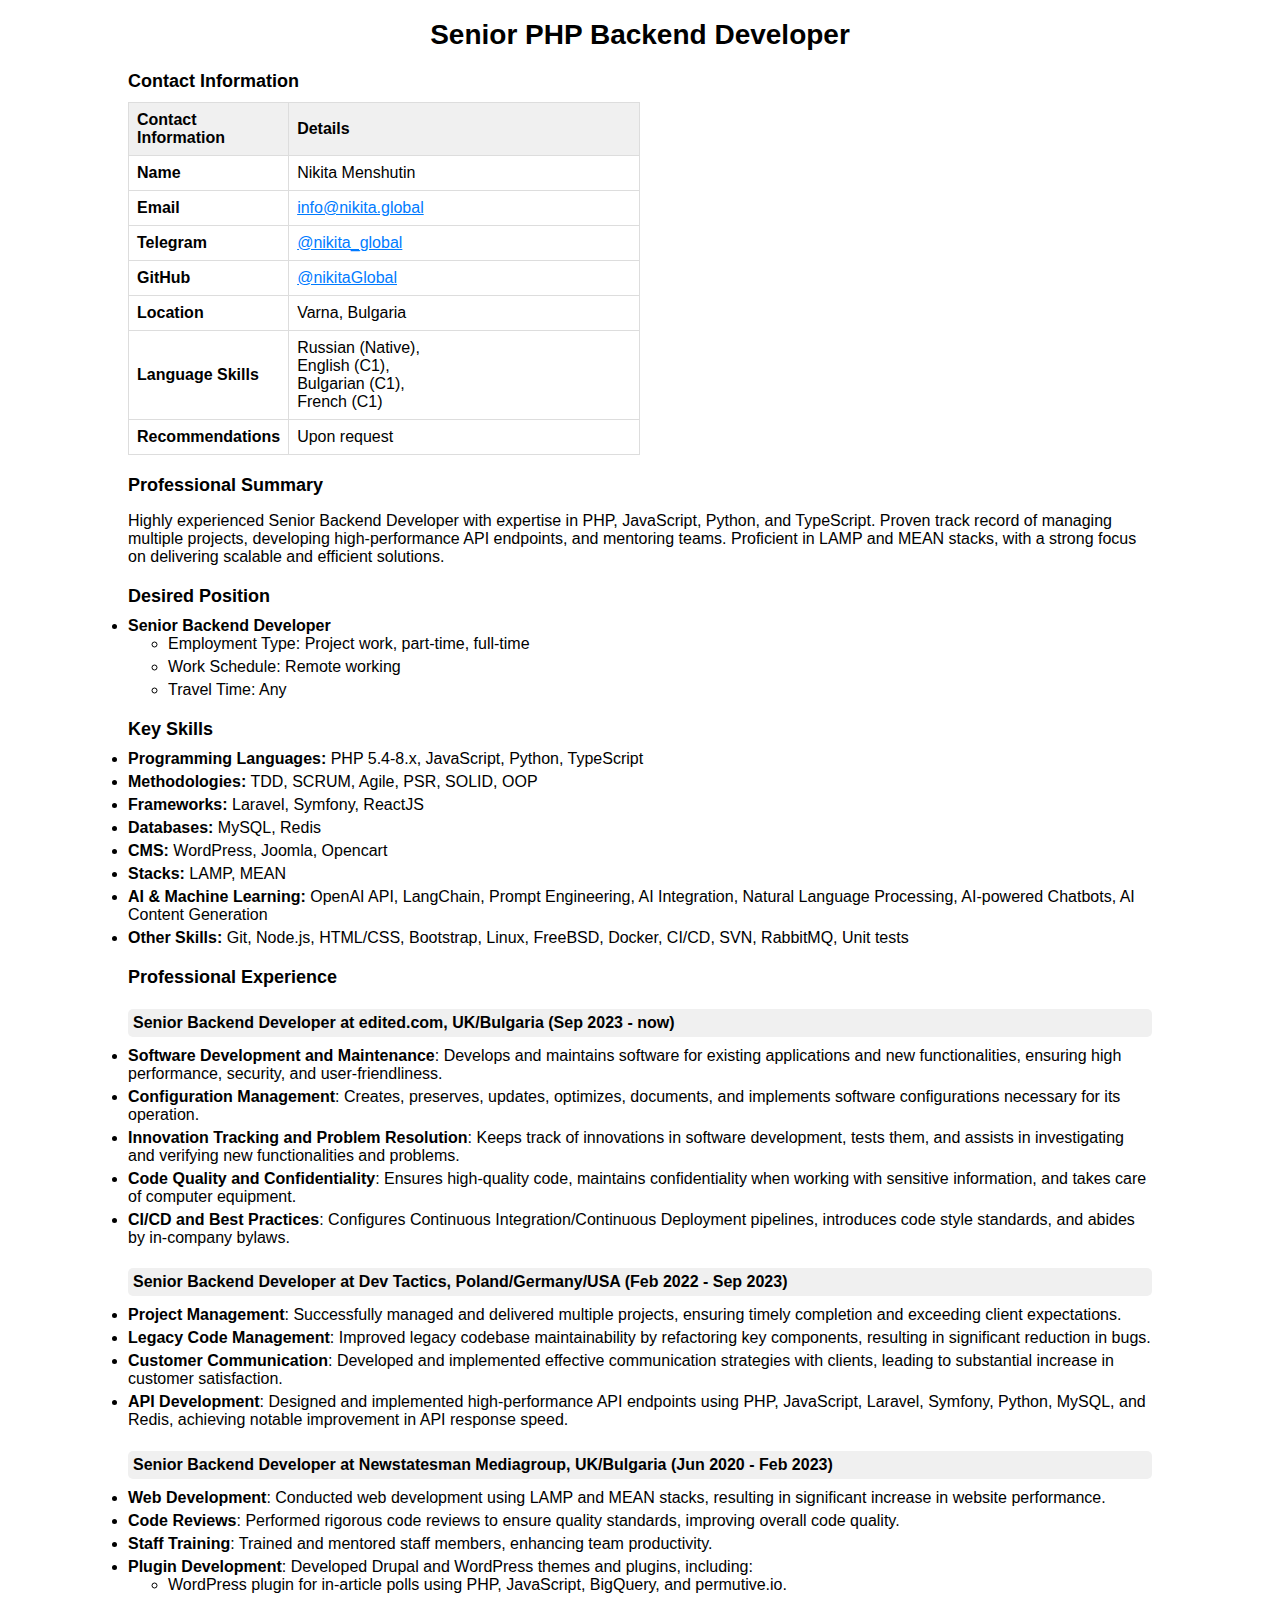
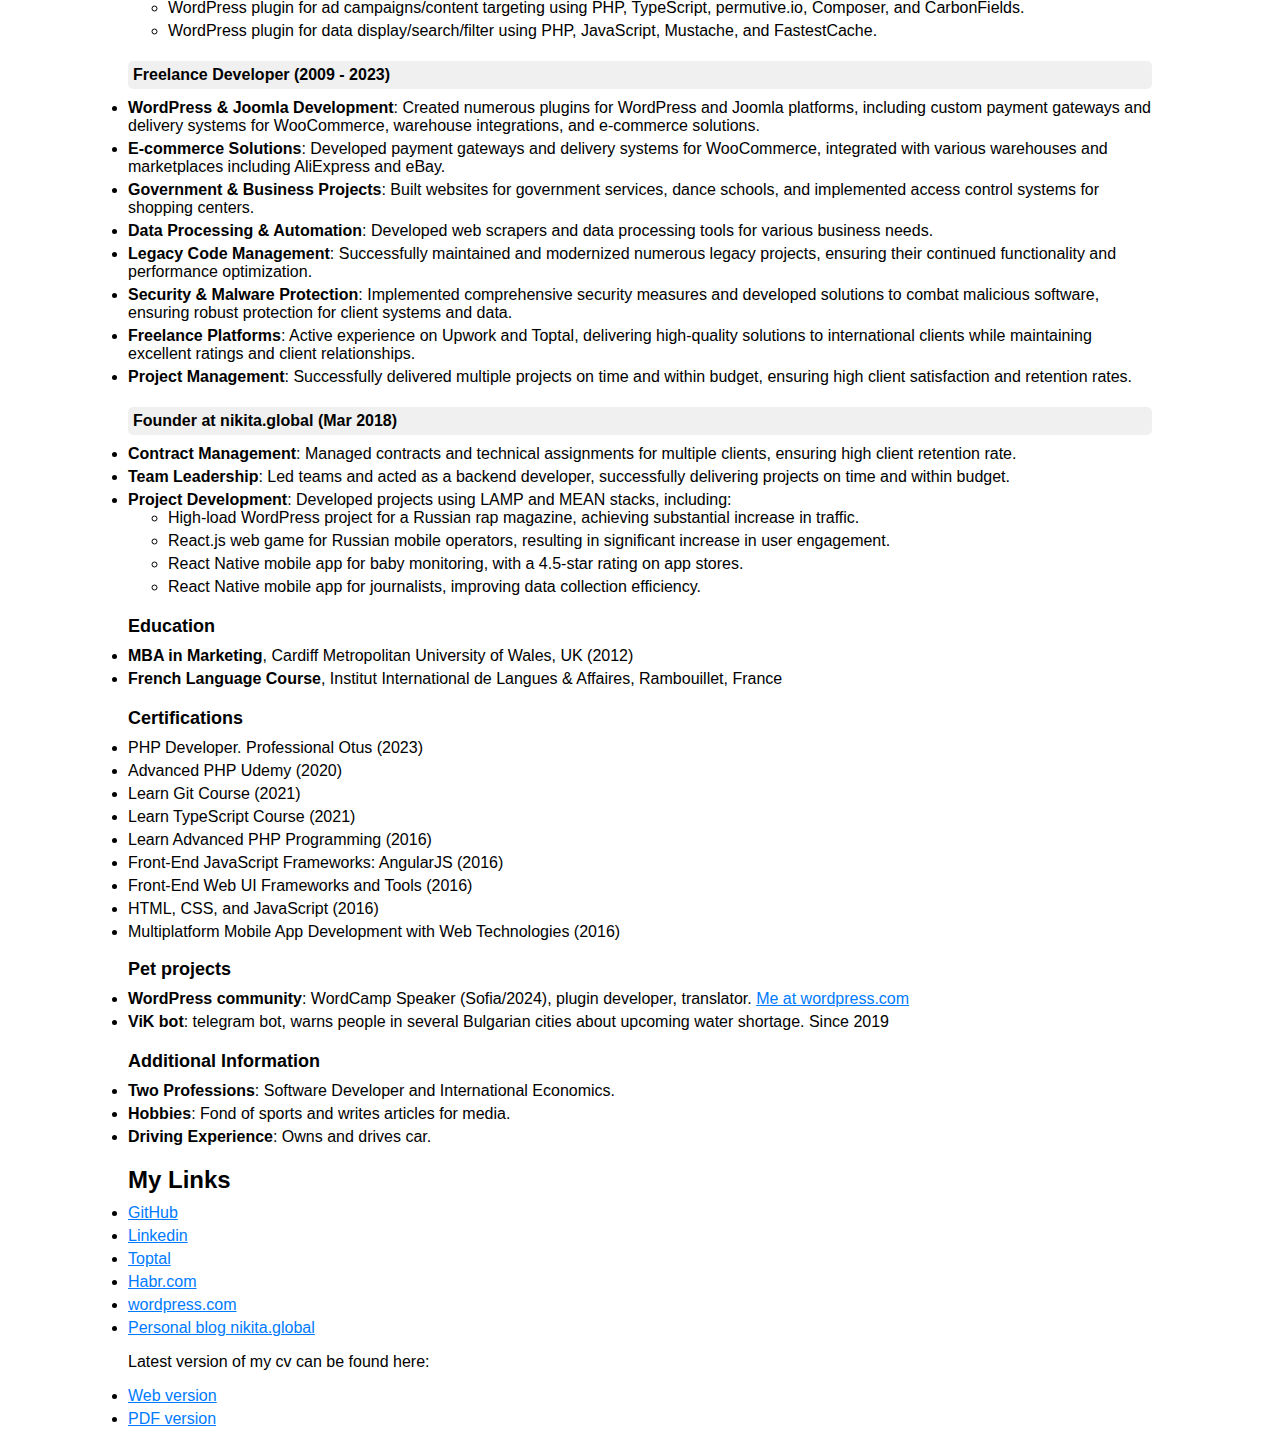
<file: index.html>
<!DOCTYPE html>
<html xmlns="http://www.w3.org/1999/xhtml" lang="" xml:lang="">
<head>
  <meta charset="utf-8" />
  <meta name="generator" content="pandoc" />
  <meta name="viewport" content="width=device-width, initial-scale=1.0, user-scalable=yes" />
  <title>Senior PHP Backend Developer</title>
  <style>
    code{white-space: pre-wrap;}
    span.smallcaps{font-variant: small-caps;}
    div.columns{display: flex; gap: min(4vw, 1.5em);}
    div.column{flex: auto; overflow-x: auto;}
    div.hanging-indent{margin-left: 1.5em; text-indent: -1.5em;}
    /* The extra [class] is a hack that increases specificity enough to
       override a similar rule in reveal.js */
    ul.task-list[class]{list-style: none;}
    ul.task-list li input[type="checkbox"] {
      font-size: inherit;
      width: 0.8em;
      margin: 0 0.8em 0.2em -1.6em;
      vertical-align: middle;
    }
    .display.math{display: block; text-align: center; margin: 0.5rem auto;}
  </style>
  <link rel="stylesheet" href="styles.css" />
</head>
<body>
<header id="title-block-header">
<h1 class="title">Senior PHP Backend Developer</h1>
</header>
<h3 id="contact-information">Contact Information</h3>
<table>
<colgroup>
<col style="width: 67%" />
<col style="width: 32%" />
</colgroup>
<thead>
<tr class="header">
<th>Contact Information</th>
<th>Details</th>
</tr>
</thead>
<tbody>
<tr class="odd">
<td><strong>Name</strong></td>
<td>Nikita Menshutin</td>
</tr>
<tr class="even">
<td><strong>Email</strong></td>
<td><a href="mailto:info@nikita.global">info@nikita.global</a></td>
</tr>
<tr class="odd">
<td><strong>Telegram</strong></td>
<td><a href="https://t.me/nikita_global"><span class="citation"
data-cites="nikita_global">@nikita_global</span></a></td>
</tr>
<tr class="even">
<td><strong>GitHub</strong></td>
<td><a href="https://github.com/nikitaGlobal/"><span class="citation"
data-cites="nikitaGlobal">@nikitaGlobal</span></a></td>
</tr>
<tr class="odd">
<td><strong>Location</strong></td>
<td>Varna, Bulgaria</td>
</tr>
<tr class="even">
<td><strong>Language Skills</strong></td>
<td>Russian (Native),<br> English (C1),<br> Bulgarian (C1),<br> French
(C1)</td>
</tr>
<tr class="odd">
<td><strong>Recommendations</strong></td>
<td>Upon request</td>
</tr>
</tbody>
</table>
<h3 id="professional-summary">Professional Summary</h3>
<p>Highly experienced Senior Backend Developer with expertise in PHP,
JavaScript, Python, and TypeScript. Proven track record of managing
multiple projects, developing high-performance API endpoints, and
mentoring teams. Proficient in LAMP and MEAN stacks, with a strong focus
on delivering scalable and efficient solutions.</p>
<h3 id="desired-position">Desired Position</h3>
<ul>
<li><strong>Senior Backend Developer</strong>
<ul>
<li>Employment Type: Project work, part-time, full-time</li>
<li>Work Schedule: Remote working</li>
<li>Travel Time: Any</li>
</ul></li>
</ul>
<h3 id="key-skills">Key Skills</h3>
<ul>
<li><strong>Programming Languages:</strong> PHP 5.4-8.x, JavaScript,
Python, TypeScript</li>
<li><strong>Methodologies:</strong> TDD, SCRUM, Agile, PSR, SOLID,
OOP</li>
<li><strong>Frameworks:</strong> Laravel, Symfony, ReactJS</li>
<li><strong>Databases:</strong> MySQL, Redis</li>
<li><strong>CMS:</strong> WordPress, Joomla, Opencart</li>
<li><strong>Stacks:</strong> LAMP, MEAN</li>
<li><strong>AI &amp; Machine Learning:</strong> OpenAI API, LangChain,
Prompt Engineering, AI Integration, Natural Language Processing,
AI-powered Chatbots, AI Content Generation</li>
<li><strong>Other Skills:</strong> Git, Node.js, HTML/CSS, Bootstrap,
Linux, FreeBSD, Docker, CI/CD, SVN, RabbitMQ, Unit tests</li>
</ul>
<h3 id="professional-experience">Professional Experience</h3>
<h4
id="senior-backend-developer-at-edited.com-ukbulgaria-sep-2023---now">Senior
Backend Developer at edited.com, UK/Bulgaria (Sep 2023 - now)</h4>
<ul>
<li><strong>Software Development and Maintenance</strong>: Develops and
maintains software for existing applications and new functionalities,
ensuring high performance, security, and user-friendliness.</li>
<li><strong>Configuration Management</strong>: Creates, preserves,
updates, optimizes, documents, and implements software configurations
necessary for its operation.</li>
<li><strong>Innovation Tracking and Problem Resolution</strong>: Keeps
track of innovations in software development, tests them, and assists in
investigating and verifying new functionalities and problems.</li>
<li><strong>Code Quality and Confidentiality</strong>: Ensures
high-quality code, maintains confidentiality when working with sensitive
information, and takes care of computer equipment.</li>
<li><strong>CI/CD and Best Practices</strong>: Configures Continuous
Integration/Continuous Deployment pipelines, introduces code style
standards, and abides by in-company bylaws.</li>
</ul>
<h4
id="senior-backend-developer-at-dev-tactics-polandgermanyusa-feb-2022---sep-2023">Senior
Backend Developer at Dev Tactics, Poland/Germany/USA (Feb 2022 - Sep
2023)</h4>
<ul>
<li><strong>Project Management</strong>: Successfully managed and
delivered multiple projects, ensuring timely completion and exceeding
client expectations.</li>
<li><strong>Legacy Code Management</strong>: Improved legacy codebase
maintainability by refactoring key components, resulting in significant
reduction in bugs.</li>
<li><strong>Customer Communication</strong>: Developed and implemented
effective communication strategies with clients, leading to substantial
increase in customer satisfaction.</li>
<li><strong>API Development</strong>: Designed and implemented
high-performance API endpoints using PHP, JavaScript, Laravel, Symfony,
Python, MySQL, and Redis, achieving notable improvement in API response
speed.</li>
</ul>
<h4
id="senior-backend-developer-at-newstatesman-mediagroup-ukbulgaria-jun-2020---feb-2023">Senior
Backend Developer at Newstatesman Mediagroup, UK/Bulgaria (Jun 2020 -
Feb 2023)</h4>
<ul>
<li><strong>Web Development</strong>: Conducted web development using
LAMP and MEAN stacks, resulting in significant increase in website
performance.</li>
<li><strong>Code Reviews</strong>: Performed rigorous code reviews to
ensure quality standards, improving overall code quality.</li>
<li><strong>Staff Training</strong>: Trained and mentored staff members,
enhancing team productivity.</li>
<li><strong>Plugin Development</strong>: Developed Drupal and WordPress
themes and plugins, including:
<ul>
<li>WordPress plugin for in-article polls using PHP, JavaScript,
BigQuery, and permutive.io.</li>
<li>WordPress plugin for ad campaigns/content targeting using PHP,
TypeScript, permutive.io, Composer, and CarbonFields.</li>
<li>WordPress plugin for data display/search/filter using PHP,
JavaScript, Mustache, and FastestCache.</li>
</ul></li>
</ul>
<h4 id="freelance-developer-2009---2023">Freelance Developer (2009 -
2023)</h4>
<ul>
<li><strong>WordPress &amp; Joomla Development</strong>: Created
numerous plugins for WordPress and Joomla platforms, including custom
payment gateways and delivery systems for WooCommerce, warehouse
integrations, and e-commerce solutions.</li>
<li><strong>E-commerce Solutions</strong>: Developed payment gateways
and delivery systems for WooCommerce, integrated with various warehouses
and marketplaces including AliExpress and eBay.</li>
<li><strong>Government &amp; Business Projects</strong>: Built websites
for government services, dance schools, and implemented access control
systems for shopping centers.</li>
<li><strong>Data Processing &amp; Automation</strong>: Developed web
scrapers and data processing tools for various business needs.</li>
<li><strong>Legacy Code Management</strong>: Successfully maintained and
modernized numerous legacy projects, ensuring their continued
functionality and performance optimization.</li>
<li><strong>Security &amp; Malware Protection</strong>: Implemented
comprehensive security measures and developed solutions to combat
malicious software, ensuring robust protection for client systems and
data.</li>
<li><strong>Freelance Platforms</strong>: Active experience on Upwork
and Toptal, delivering high-quality solutions to international clients
while maintaining excellent ratings and client relationships.</li>
<li><strong>Project Management</strong>: Successfully delivered multiple
projects on time and within budget, ensuring high client satisfaction
and retention rates.</li>
</ul>
<h4 id="founder-at-nikita.global-mar-2018">Founder at nikita.global (Mar
2018)</h4>
<ul>
<li><strong>Contract Management</strong>: Managed contracts and
technical assignments for multiple clients, ensuring high client
retention rate.</li>
<li><strong>Team Leadership</strong>: Led teams and acted as a backend
developer, successfully delivering projects on time and within
budget.</li>
<li><strong>Project Development</strong>: Developed projects using LAMP
and MEAN stacks, including:
<ul>
<li>High-load WordPress project for a Russian rap magazine, achieving
substantial increase in traffic.</li>
<li>React.js web game for Russian mobile operators, resulting in
significant increase in user engagement.</li>
<li>React Native mobile app for baby monitoring, with a 4.5-star rating
on app stores.</li>
<li>React Native mobile app for journalists, improving data collection
efficiency.</li>
</ul></li>
</ul>
<h3 id="education">Education</h3>
<ul>
<li><strong>MBA in Marketing</strong>, Cardiff Metropolitan University
of Wales, UK (2012)</li>
<li><strong>French Language Course</strong>, Institut International de
Langues &amp; Affaires, Rambouillet, France</li>
</ul>
<h3 id="certifications">Certifications</h3>
<ul>
<li>PHP Developer. Professional Otus (2023)</li>
<li>Advanced PHP Udemy (2020)</li>
<li>Learn Git Course (2021)</li>
<li>Learn TypeScript Course (2021)</li>
<li>Learn Advanced PHP Programming (2016)</li>
<li>Front-End JavaScript Frameworks: AngularJS (2016)</li>
<li>Front-End Web UI Frameworks and Tools (2016)</li>
<li>HTML, CSS, and JavaScript (2016)</li>
<li>Multiplatform Mobile App Development with Web Technologies
(2016)</li>
</ul>
<h3 id="pet-projects">Pet projects</h3>
<ul>
<li><strong>WordPress community</strong>: WordCamp Speaker (Sofia/2024),
plugin developer, translator. <a
href="https://profiles.wordpress.org/nikitaglobal/">Me at
wordpress.com</a></li>
<li><strong>ViK bot</strong>: telegram bot, warns people in several
Bulgarian cities about upcoming water shortage. Since 2019</li>
</ul>
<h3 id="additional-information">Additional Information</h3>
<ul>
<li><strong>Two Professions</strong>: Software Developer and
International Economics.</li>
<li><strong>Hobbies</strong>: Fond of sports and writes articles for
media.</li>
<li><strong>Driving Experience</strong>: Owns and drives car.</li>
</ul>
<h2 id="my-links">My Links</h2>
<ul>
<li><a href="https://github.com/nikitaGlobal/">GitHub</a></li>
<li><a
href="https://www.linkedin.com/in/nikitaglobal/">Linkedin</a></li>
<li><a
href="https://www.toptal.com/resume/nikita-menshutin">Toptal</a></li>
<li><a href="https://habr.com/ru/users/nikitaGlobal/">Habr.com</a></li>
<li><a
href="https://profiles.wordpress.org/nikitaglobal/">wordpress.com</a></li>
<li><a href="https://nikita.global">Personal blog nikita.global</a></li>
</ul>
<p>Latest version of my cv can be found here:</p>
<ul>
<li><a href="https://nikitaglobal.github.io/nikitaglobal/">Web
version</a></li>
<li><a
href="https://nikitaglobal.github.io/nikitaglobal/nikita_menshutin.pdf">PDF
version</a></li>
</ul>
</body>
</html>
</file>
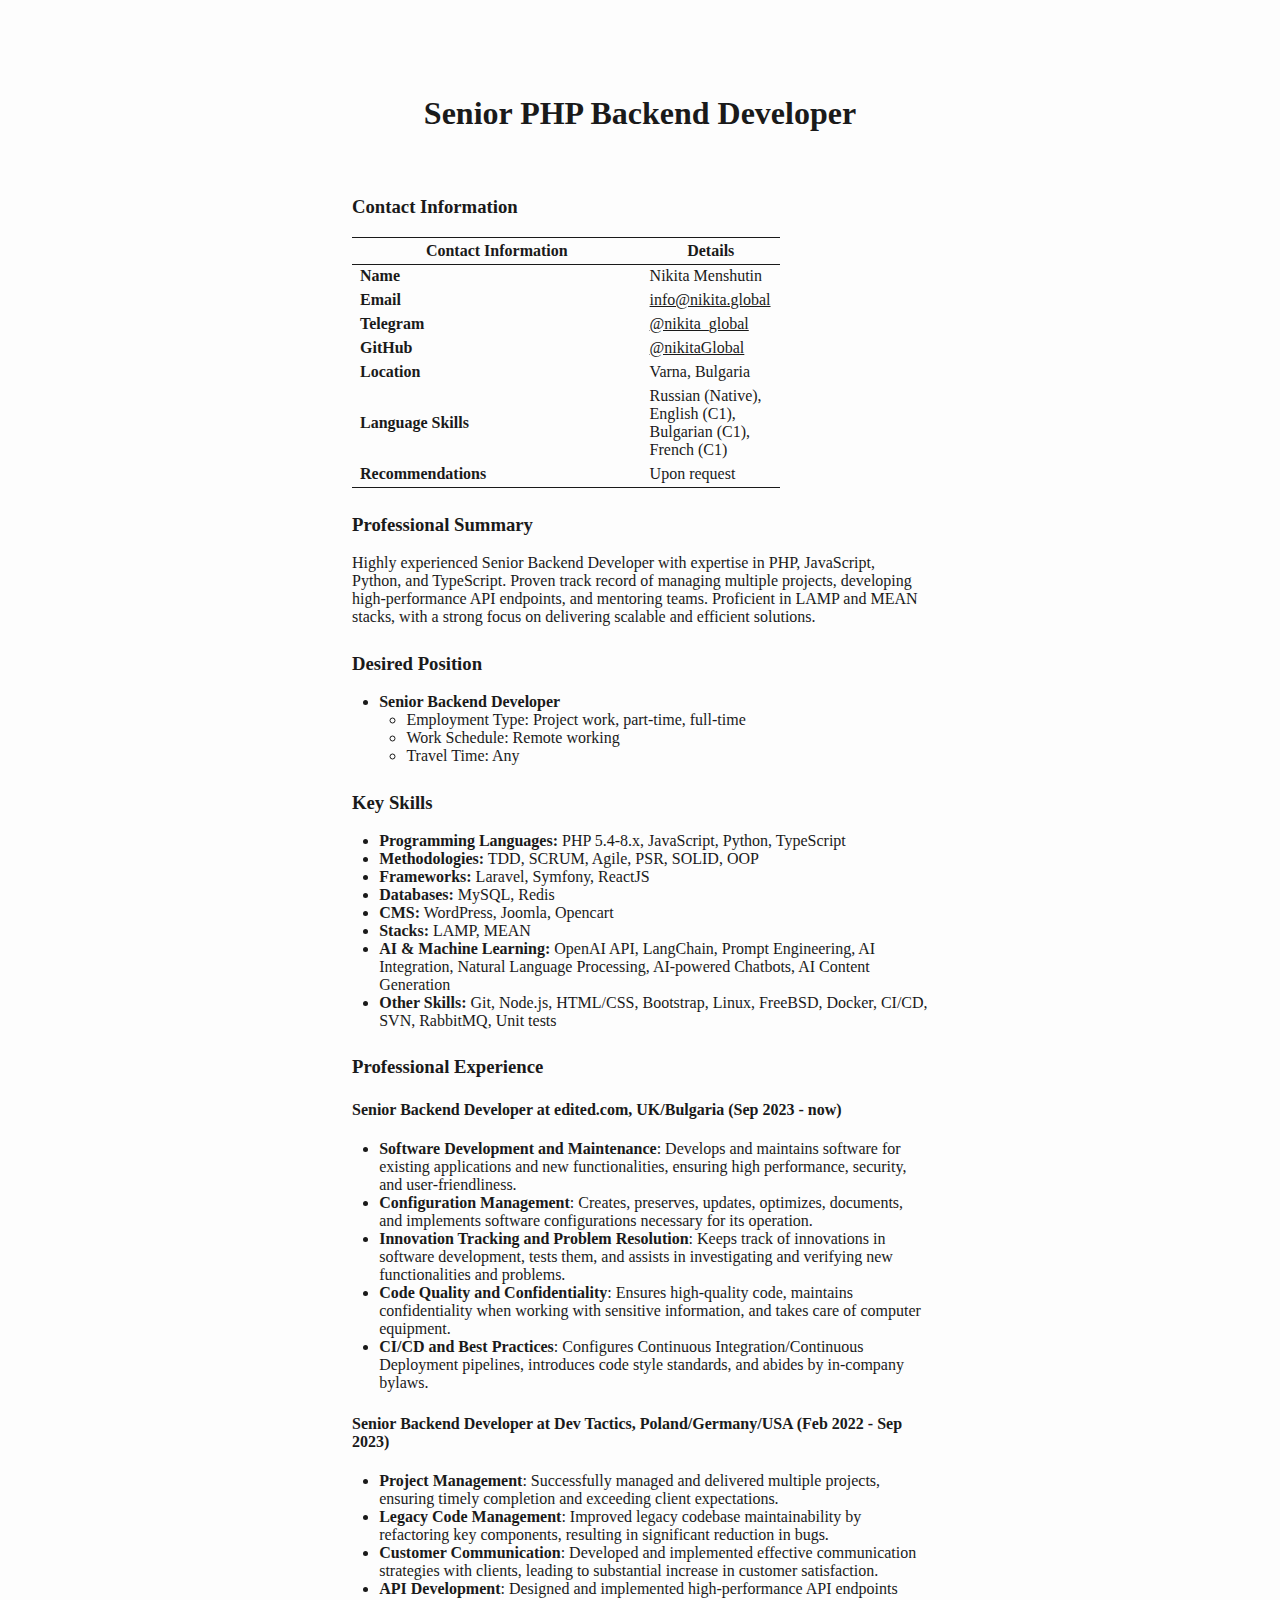
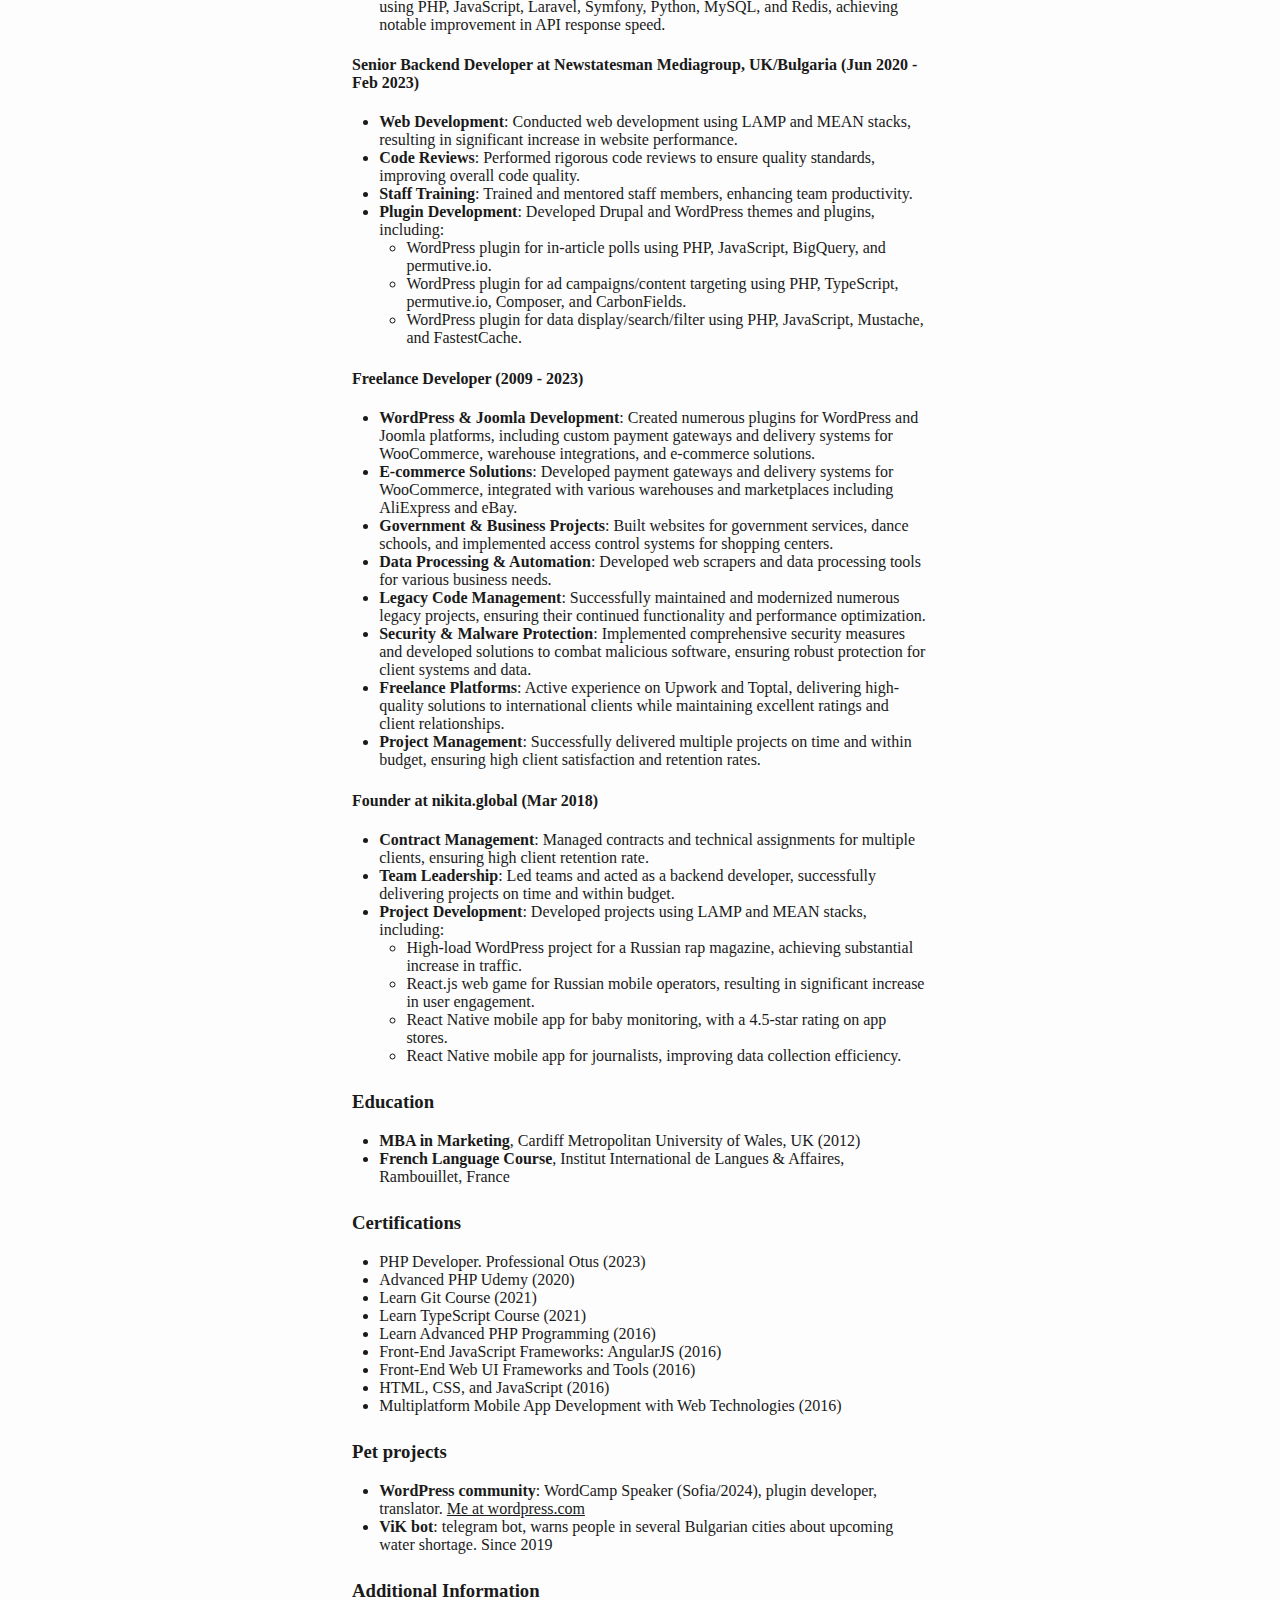
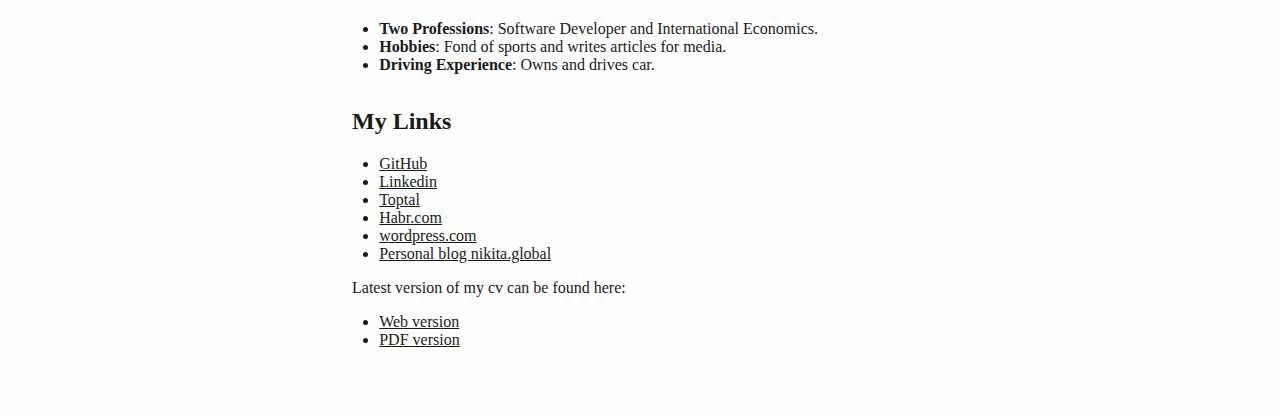
<file: output.html>
<!DOCTYPE html>
<html xmlns="http://www.w3.org/1999/xhtml" lang="" xml:lang="">
<head>
  <meta charset="utf-8" />
  <meta name="generator" content="pandoc" />
  <meta name="viewport" content="width=device-width, initial-scale=1.0, user-scalable=yes" />
  <title>Senior PHP Backend Developer</title>
  <style>
    html {
      color: #1a1a1a;
      background-color: #fdfdfd;
    }
    body {
      margin: 0 auto;
      max-width: 36em;
      padding-left: 50px;
      padding-right: 50px;
      padding-top: 50px;
      padding-bottom: 50px;
      hyphens: auto;
      overflow-wrap: break-word;
      text-rendering: optimizeLegibility;
      font-kerning: normal;
    }
    @media (max-width: 600px) {
      body {
        font-size: 0.9em;
        padding: 12px;
      }
      h1 {
        font-size: 1.8em;
      }
    }
    @media print {
      html {
        background-color: white;
      }
      body {
        background-color: transparent;
        color: black;
        font-size: 12pt;
      }
      p, h2, h3 {
        orphans: 3;
        widows: 3;
      }
      h2, h3, h4 {
        page-break-after: avoid;
      }
    }
    p {
      margin: 1em 0;
    }
    a {
      color: #1a1a1a;
    }
    a:visited {
      color: #1a1a1a;
    }
    img {
      max-width: 100%;
    }
    h1, h2, h3, h4, h5, h6 {
      margin-top: 1.4em;
    }
    h5, h6 {
      font-size: 1em;
      font-style: italic;
    }
    h6 {
      font-weight: normal;
    }
    ol, ul {
      padding-left: 1.7em;
      margin-top: 1em;
    }
    li > ol, li > ul {
      margin-top: 0;
    }
    blockquote {
      margin: 1em 0 1em 1.7em;
      padding-left: 1em;
      border-left: 2px solid #e6e6e6;
      color: #606060;
    }
    code {
      font-family: Menlo, Monaco, Consolas, 'Lucida Console', monospace;
      font-size: 85%;
      margin: 0;
      hyphens: manual;
    }
    pre {
      margin: 1em 0;
      overflow: auto;
    }
    pre code {
      padding: 0;
      overflow: visible;
      overflow-wrap: normal;
    }
    .sourceCode {
     background-color: transparent;
     overflow: visible;
    }
    hr {
      background-color: #1a1a1a;
      border: none;
      height: 1px;
      margin: 1em 0;
    }
    table {
      margin: 1em 0;
      border-collapse: collapse;
      width: 100%;
      overflow-x: auto;
      display: block;
      font-variant-numeric: lining-nums tabular-nums;
    }
    table caption {
      margin-bottom: 0.75em;
    }
    tbody {
      margin-top: 0.5em;
      border-top: 1px solid #1a1a1a;
      border-bottom: 1px solid #1a1a1a;
    }
    th {
      border-top: 1px solid #1a1a1a;
      padding: 0.25em 0.5em 0.25em 0.5em;
    }
    td {
      padding: 0.125em 0.5em 0.25em 0.5em;
    }
    header {
      margin-bottom: 4em;
      text-align: center;
    }
    #TOC li {
      list-style: none;
    }
    #TOC ul {
      padding-left: 1.3em;
    }
    #TOC > ul {
      padding-left: 0;
    }
    #TOC a:not(:hover) {
      text-decoration: none;
    }
    code{white-space: pre-wrap;}
    span.smallcaps{font-variant: small-caps;}
    div.columns{display: flex; gap: min(4vw, 1.5em);}
    div.column{flex: auto; overflow-x: auto;}
    div.hanging-indent{margin-left: 1.5em; text-indent: -1.5em;}
    /* The extra [class] is a hack that increases specificity enough to
       override a similar rule in reveal.js */
    ul.task-list[class]{list-style: none;}
    ul.task-list li input[type="checkbox"] {
      font-size: inherit;
      width: 0.8em;
      margin: 0 0.8em 0.2em -1.6em;
      vertical-align: middle;
    }
    .display.math{display: block; text-align: center; margin: 0.5rem auto;}
  </style>
</head>
<body>
<header id="title-block-header">
<h1 class="title">Senior PHP Backend Developer</h1>
</header>
<h3 id="contact-information">Contact Information</h3>
<table>
<colgroup>
<col style="width: 67%" />
<col style="width: 32%" />
</colgroup>
<thead>
<tr class="header">
<th>Contact Information</th>
<th>Details</th>
</tr>
</thead>
<tbody>
<tr class="odd">
<td><strong>Name</strong></td>
<td>Nikita Menshutin</td>
</tr>
<tr class="even">
<td><strong>Email</strong></td>
<td><a href="mailto:info@nikita.global">info@nikita.global</a></td>
</tr>
<tr class="odd">
<td><strong>Telegram</strong></td>
<td><a href="https://t.me/nikita_global"><span class="citation"
data-cites="nikita_global">@nikita_global</span></a></td>
</tr>
<tr class="even">
<td><strong>GitHub</strong></td>
<td><a href="https://github.com/nikitaGlobal/"><span class="citation"
data-cites="nikitaGlobal">@nikitaGlobal</span></a></td>
</tr>
<tr class="odd">
<td><strong>Location</strong></td>
<td>Varna, Bulgaria</td>
</tr>
<tr class="even">
<td><strong>Language Skills</strong></td>
<td>Russian (Native),<br> English (C1),<br> Bulgarian (C1),<br> French
(C1)</td>
</tr>
<tr class="odd">
<td><strong>Recommendations</strong></td>
<td>Upon request</td>
</tr>
</tbody>
</table>
<h3 id="professional-summary">Professional Summary</h3>
<p>Highly experienced Senior Backend Developer with expertise in PHP,
JavaScript, Python, and TypeScript. Proven track record of managing
multiple projects, developing high-performance API endpoints, and
mentoring teams. Proficient in LAMP and MEAN stacks, with a strong focus
on delivering scalable and efficient solutions.</p>
<h3 id="desired-position">Desired Position</h3>
<ul>
<li><strong>Senior Backend Developer</strong>
<ul>
<li>Employment Type: Project work, part-time, full-time</li>
<li>Work Schedule: Remote working</li>
<li>Travel Time: Any</li>
</ul></li>
</ul>
<h3 id="key-skills">Key Skills</h3>
<ul>
<li><strong>Programming Languages:</strong> PHP 5.4-8.x, JavaScript,
Python, TypeScript</li>
<li><strong>Methodologies:</strong> TDD, SCRUM, Agile, PSR, SOLID,
OOP</li>
<li><strong>Frameworks:</strong> Laravel, Symfony, ReactJS</li>
<li><strong>Databases:</strong> MySQL, Redis</li>
<li><strong>CMS:</strong> WordPress, Joomla, Opencart</li>
<li><strong>Stacks:</strong> LAMP, MEAN</li>
<li><strong>AI &amp; Machine Learning:</strong> OpenAI API, LangChain,
Prompt Engineering, AI Integration, Natural Language Processing,
AI-powered Chatbots, AI Content Generation</li>
<li><strong>Other Skills:</strong> Git, Node.js, HTML/CSS, Bootstrap,
Linux, FreeBSD, Docker, CI/CD, SVN, RabbitMQ, Unit tests</li>
</ul>
<h3 id="professional-experience">Professional Experience</h3>
<h4
id="senior-backend-developer-at-edited.com-ukbulgaria-sep-2023---now">Senior
Backend Developer at edited.com, UK/Bulgaria (Sep 2023 - now)</h4>
<ul>
<li><strong>Software Development and Maintenance</strong>: Develops and
maintains software for existing applications and new functionalities,
ensuring high performance, security, and user-friendliness.</li>
<li><strong>Configuration Management</strong>: Creates, preserves,
updates, optimizes, documents, and implements software configurations
necessary for its operation.</li>
<li><strong>Innovation Tracking and Problem Resolution</strong>: Keeps
track of innovations in software development, tests them, and assists in
investigating and verifying new functionalities and problems.</li>
<li><strong>Code Quality and Confidentiality</strong>: Ensures
high-quality code, maintains confidentiality when working with sensitive
information, and takes care of computer equipment.</li>
<li><strong>CI/CD and Best Practices</strong>: Configures Continuous
Integration/Continuous Deployment pipelines, introduces code style
standards, and abides by in-company bylaws.</li>
</ul>
<h4
id="senior-backend-developer-at-dev-tactics-polandgermanyusa-feb-2022---sep-2023">Senior
Backend Developer at Dev Tactics, Poland/Germany/USA (Feb 2022 - Sep
2023)</h4>
<ul>
<li><strong>Project Management</strong>: Successfully managed and
delivered multiple projects, ensuring timely completion and exceeding
client expectations.</li>
<li><strong>Legacy Code Management</strong>: Improved legacy codebase
maintainability by refactoring key components, resulting in significant
reduction in bugs.</li>
<li><strong>Customer Communication</strong>: Developed and implemented
effective communication strategies with clients, leading to substantial
increase in customer satisfaction.</li>
<li><strong>API Development</strong>: Designed and implemented
high-performance API endpoints using PHP, JavaScript, Laravel, Symfony,
Python, MySQL, and Redis, achieving notable improvement in API response
speed.</li>
</ul>
<h4
id="senior-backend-developer-at-newstatesman-mediagroup-ukbulgaria-jun-2020---feb-2023">Senior
Backend Developer at Newstatesman Mediagroup, UK/Bulgaria (Jun 2020 -
Feb 2023)</h4>
<ul>
<li><strong>Web Development</strong>: Conducted web development using
LAMP and MEAN stacks, resulting in significant increase in website
performance.</li>
<li><strong>Code Reviews</strong>: Performed rigorous code reviews to
ensure quality standards, improving overall code quality.</li>
<li><strong>Staff Training</strong>: Trained and mentored staff members,
enhancing team productivity.</li>
<li><strong>Plugin Development</strong>: Developed Drupal and WordPress
themes and plugins, including:
<ul>
<li>WordPress plugin for in-article polls using PHP, JavaScript,
BigQuery, and permutive.io.</li>
<li>WordPress plugin for ad campaigns/content targeting using PHP,
TypeScript, permutive.io, Composer, and CarbonFields.</li>
<li>WordPress plugin for data display/search/filter using PHP,
JavaScript, Mustache, and FastestCache.</li>
</ul></li>
</ul>
<h4 id="freelance-developer-2009---2023">Freelance Developer (2009 -
2023)</h4>
<ul>
<li><strong>WordPress &amp; Joomla Development</strong>: Created
numerous plugins for WordPress and Joomla platforms, including custom
payment gateways and delivery systems for WooCommerce, warehouse
integrations, and e-commerce solutions.</li>
<li><strong>E-commerce Solutions</strong>: Developed payment gateways
and delivery systems for WooCommerce, integrated with various warehouses
and marketplaces including AliExpress and eBay.</li>
<li><strong>Government &amp; Business Projects</strong>: Built websites
for government services, dance schools, and implemented access control
systems for shopping centers.</li>
<li><strong>Data Processing &amp; Automation</strong>: Developed web
scrapers and data processing tools for various business needs.</li>
<li><strong>Legacy Code Management</strong>: Successfully maintained and
modernized numerous legacy projects, ensuring their continued
functionality and performance optimization.</li>
<li><strong>Security &amp; Malware Protection</strong>: Implemented
comprehensive security measures and developed solutions to combat
malicious software, ensuring robust protection for client systems and
data.</li>
<li><strong>Freelance Platforms</strong>: Active experience on Upwork
and Toptal, delivering high-quality solutions to international clients
while maintaining excellent ratings and client relationships.</li>
<li><strong>Project Management</strong>: Successfully delivered multiple
projects on time and within budget, ensuring high client satisfaction
and retention rates.</li>
</ul>
<h4 id="founder-at-nikita.global-mar-2018">Founder at nikita.global (Mar
2018)</h4>
<ul>
<li><strong>Contract Management</strong>: Managed contracts and
technical assignments for multiple clients, ensuring high client
retention rate.</li>
<li><strong>Team Leadership</strong>: Led teams and acted as a backend
developer, successfully delivering projects on time and within
budget.</li>
<li><strong>Project Development</strong>: Developed projects using LAMP
and MEAN stacks, including:
<ul>
<li>High-load WordPress project for a Russian rap magazine, achieving
substantial increase in traffic.</li>
<li>React.js web game for Russian mobile operators, resulting in
significant increase in user engagement.</li>
<li>React Native mobile app for baby monitoring, with a 4.5-star rating
on app stores.</li>
<li>React Native mobile app for journalists, improving data collection
efficiency.</li>
</ul></li>
</ul>
<h3 id="education">Education</h3>
<ul>
<li><strong>MBA in Marketing</strong>, Cardiff Metropolitan University
of Wales, UK (2012)</li>
<li><strong>French Language Course</strong>, Institut International de
Langues &amp; Affaires, Rambouillet, France</li>
</ul>
<h3 id="certifications">Certifications</h3>
<ul>
<li>PHP Developer. Professional Otus (2023)</li>
<li>Advanced PHP Udemy (2020)</li>
<li>Learn Git Course (2021)</li>
<li>Learn TypeScript Course (2021)</li>
<li>Learn Advanced PHP Programming (2016)</li>
<li>Front-End JavaScript Frameworks: AngularJS (2016)</li>
<li>Front-End Web UI Frameworks and Tools (2016)</li>
<li>HTML, CSS, and JavaScript (2016)</li>
<li>Multiplatform Mobile App Development with Web Technologies
(2016)</li>
</ul>
<h3 id="pet-projects">Pet projects</h3>
<ul>
<li><strong>WordPress community</strong>: WordCamp Speaker (Sofia/2024),
plugin developer, translator. <a
href="https://profiles.wordpress.org/nikitaglobal/">Me at
wordpress.com</a></li>
<li><strong>ViK bot</strong>: telegram bot, warns people in several
Bulgarian cities about upcoming water shortage. Since 2019</li>
</ul>
<h3 id="additional-information">Additional Information</h3>
<ul>
<li><strong>Two Professions</strong>: Software Developer and
International Economics.</li>
<li><strong>Hobbies</strong>: Fond of sports and writes articles for
media.</li>
<li><strong>Driving Experience</strong>: Owns and drives car.</li>
</ul>
<h2 id="my-links">My Links</h2>
<ul>
<li><a href="https://github.com/nikitaGlobal/">GitHub</a></li>
<li><a
href="https://www.linkedin.com/in/nikitaglobal/">Linkedin</a></li>
<li><a
href="https://www.toptal.com/resume/nikita-menshutin">Toptal</a></li>
<li><a href="https://habr.com/ru/users/nikitaGlobal/">Habr.com</a></li>
<li><a
href="https://profiles.wordpress.org/nikitaglobal/">wordpress.com</a></li>
<li><a href="https://nikita.global">Personal blog nikita.global</a></li>
</ul>
<p>Latest version of my cv can be found here:</p>
<ul>
<li><a href="https://nikitaglobal.github.io/nikitaglobal/">Web
version</a></li>
<li><a
href="https://nikitaglobal.github.io/nikitaglobal/nikita_menshutin.pdf">PDF
version</a></li>
</ul>
</body>
</html>
</file>
<file: styles.css>
@font-face {
    font-family: 'Open Sans';
    src: url('https://fonts.gstatic.com/s/opensans/v40/memSYaGs126MiZpBA-UvWbX2vVnXBbObj2OVZyOOSr4dVJWUgsjZ0B4kaVIGxA.woff2') format('woff2');
    unicode-range: U+0400-045F, U+0490-0491, U+04B0-04B1, U+2116; /* кириллица */
}

body {
    font-family: 'Open Sans', sans-serif;
    width: 80%;
    margin:auto;
}

h1, h2, h3, h4 {
    color: #000; /* Все заголовки черного цвета */
    margin-bottom: 10px;
}

h1 {
    font-size: 28px;
    text-align: center;
}

h2 {
    font-size: 24px;
}

h3 {
    font-size: 18px;
}

h4 {
    font-size: 16px;
    font-weight: bold; /* Заголовки с наименованием работодателя более заметные */
    color: #000;
    background-color: #f0f0f0; /* Фон для заголовков с наименованием работодателя */
    padding: 5px;
    border-radius: 5px; /* Закругленные углы для заголовков */
}

table {
    width: 50%;
    border-collapse: collapse;
}

th, td {
    border: 1px solid #ddd;
    padding: 8px;
    text-align: left;
}

th {
    background-color: #f0f0f0;
}
/*
make table second column wider
*/
th:nth-child(2) {
    width: 70%;
}
table colgroup col{
    width: inherit !important;
}
ul {
    list-style-type: disc; /* Добавляем значки для списков */
    padding: 0;
    margin: 0;
}

li {
    margin-bottom: 5px;
}

strong {
    font-weight: bold;
}

a {
    text-decoration: underline;
    color: #007bff;
}

a:hover {
    color: #0056b3;
}

#contact-information, #professional-summary, #desired-position, #key-skills, #professional-experience, #education, #certifications, #additional-information {
    margin-top: 20px;
}

#contact-information table td:first-child {
    width: 67%;
}

#contact-information table td:last-child {
    width: 32%;
}

/* Правила для вложенных списков */
ul ul {
    list-style-type: circle; /* Вложенные списки с круглыми значками */
    padding-left: 40px; /* Отступ для вложенных списков */
}

ul ul ul {
    list-style-type: square; /* Вложенные списки второго уровня с квадратными значками */
    padding-left: 80px; /* Больший отступ для списков второго уровня */
}

@media print {
    @page {
      size: A4 portrait;
      margin-left: 0cm;
      margin-right: 0cm;
      margin-top: 0.5cm;
      margin-bottom: 0.5cm;
    }
    
}
</file>
